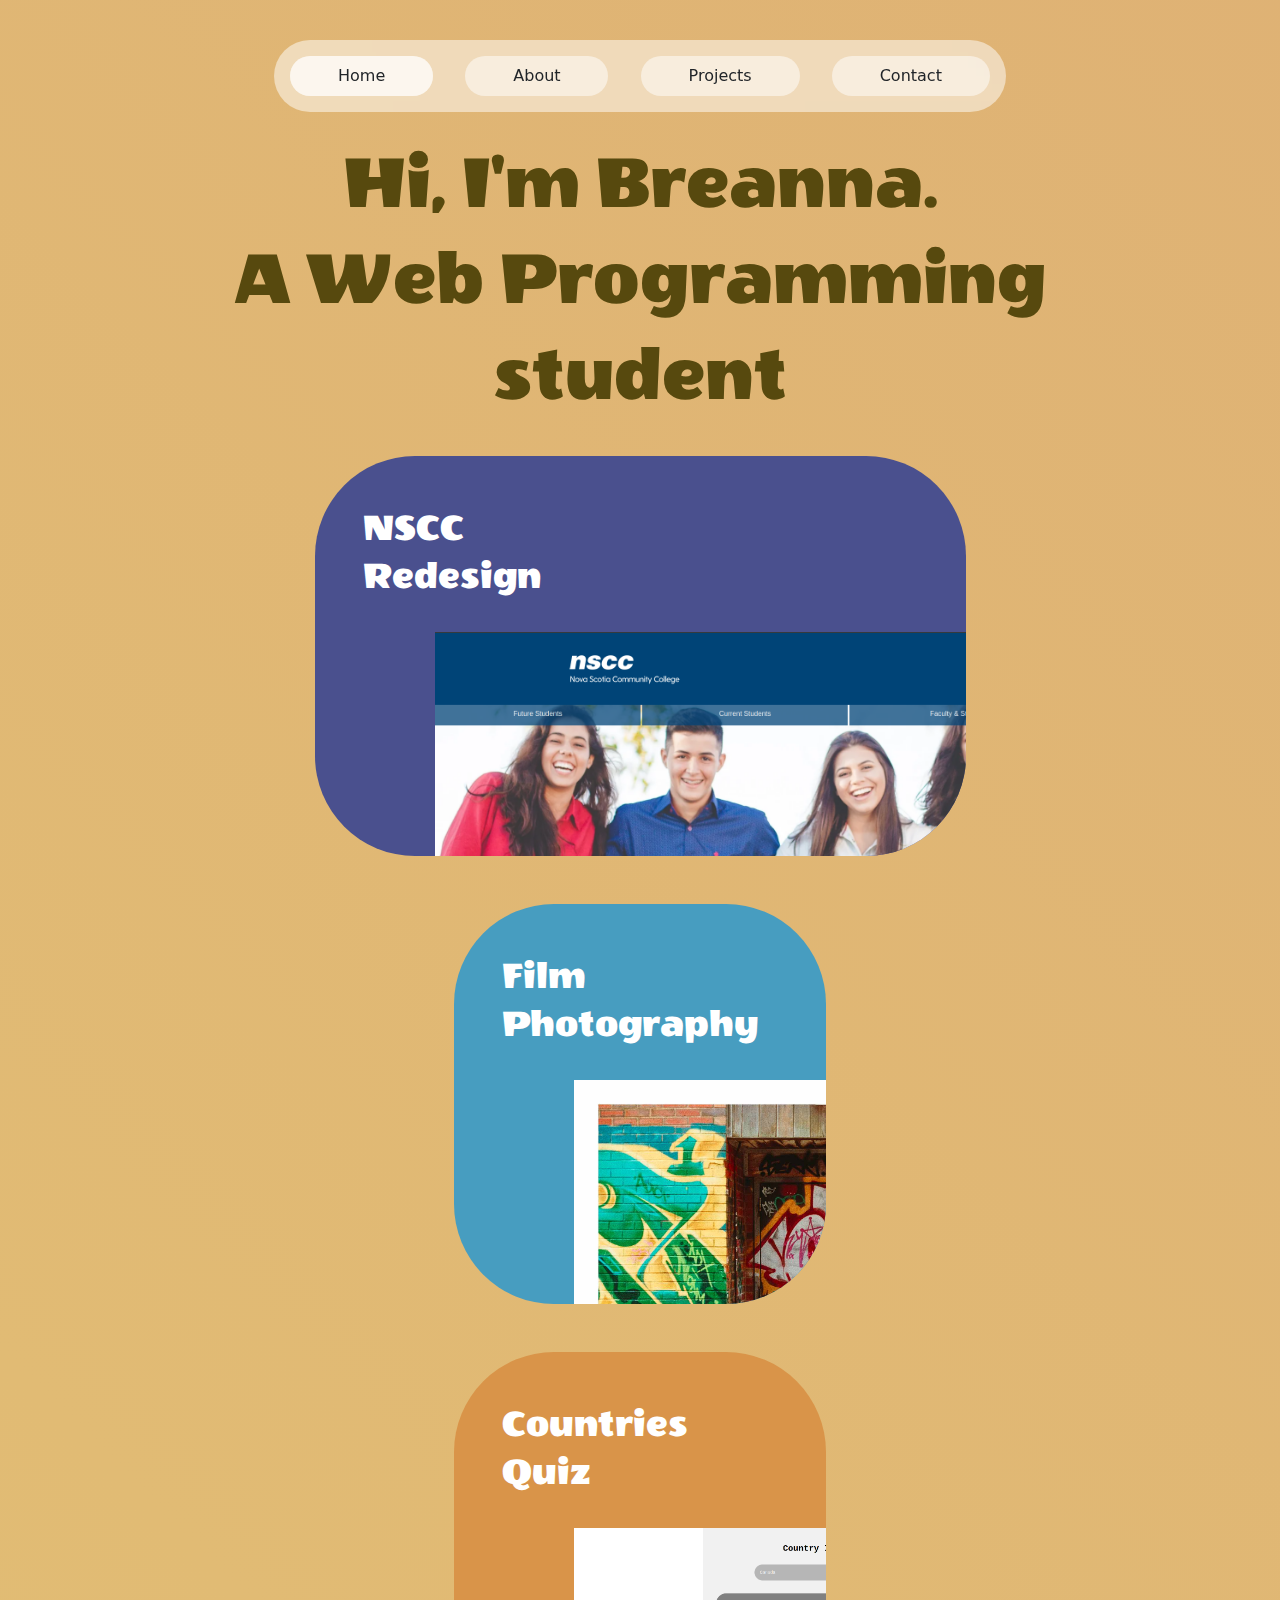
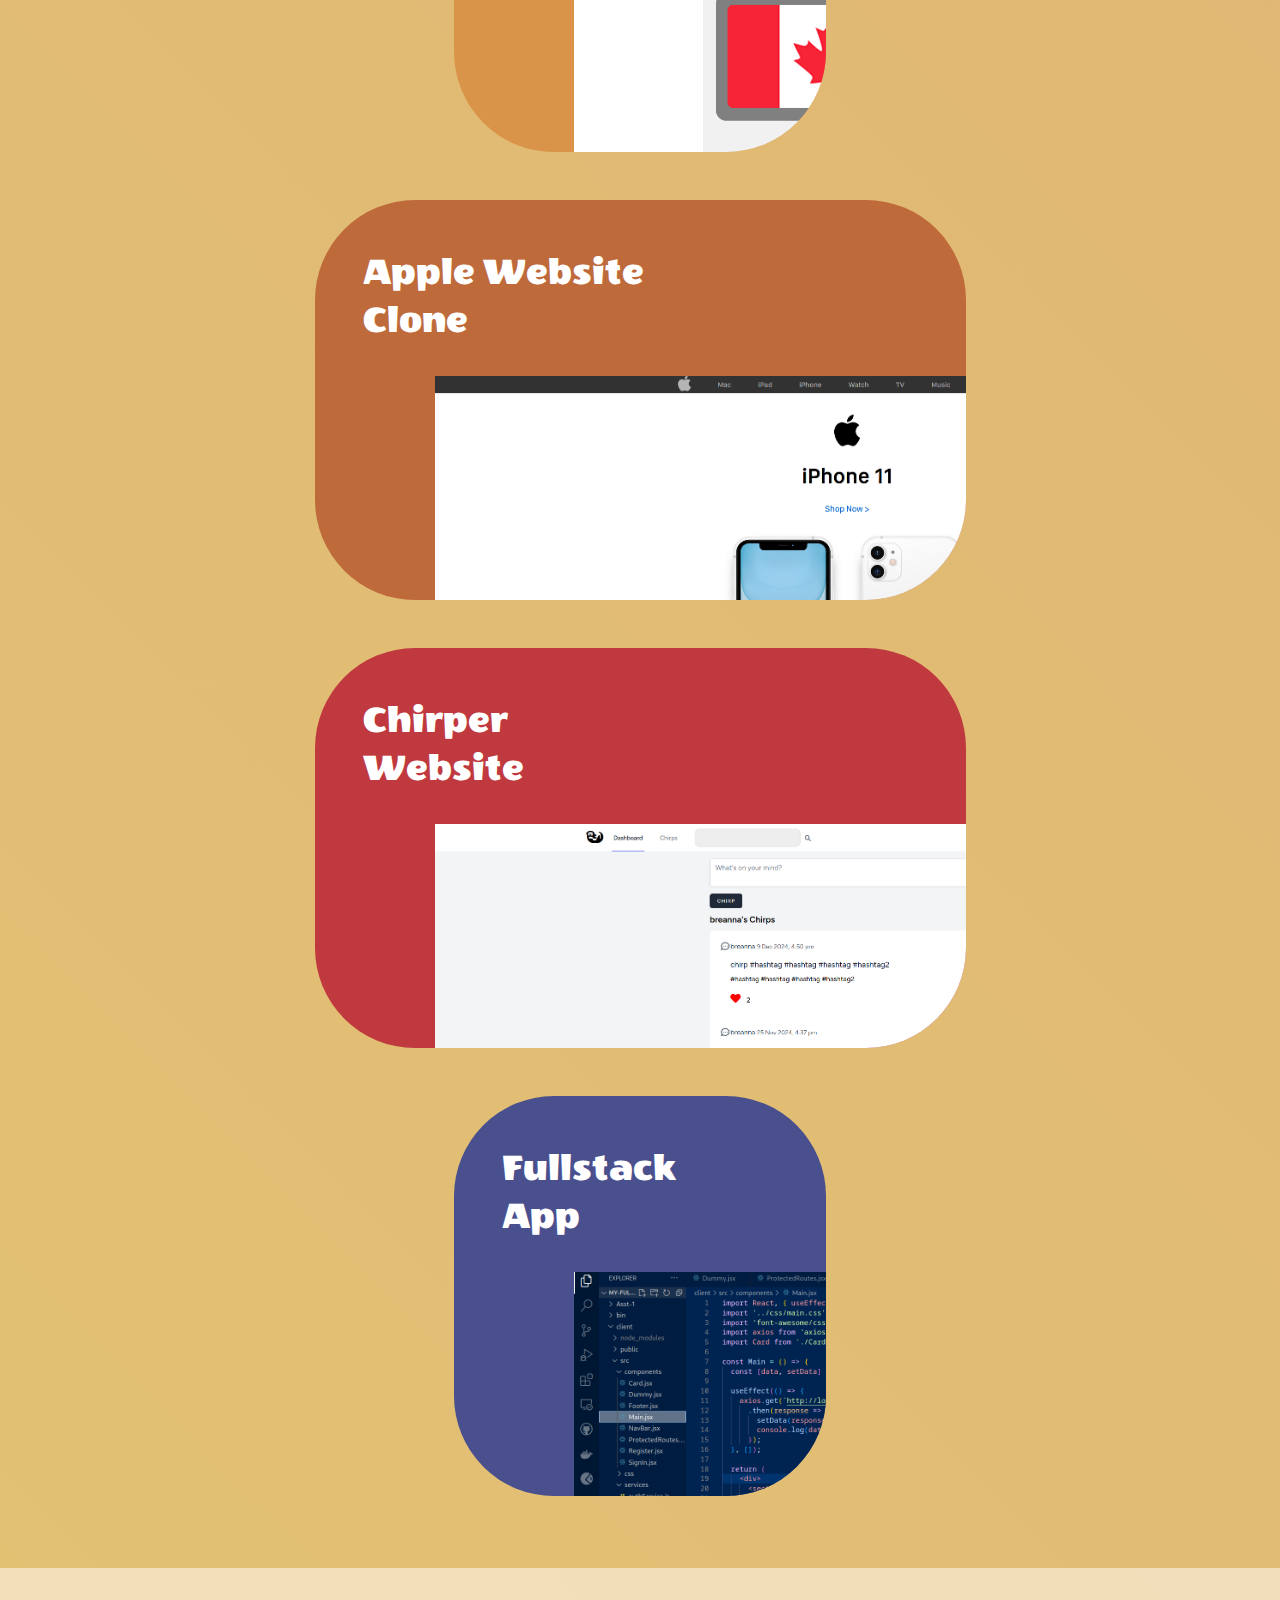
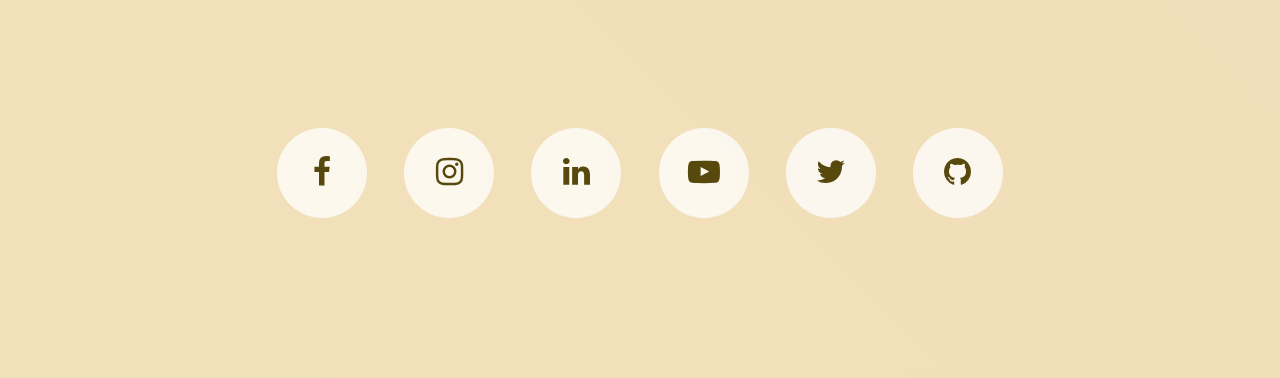
<file: index.html>
<!DOCTYPE html>
<html lang="en">
<head>
    <meta charset="UTF-8">
    <meta name="viewport" content="width=device-width, initial-scale=1.0">
    <title>Document</title>
    <link href="https://cdn.jsdelivr.net/npm/bootstrap@5.3.3/dist/css/bootstrap.min.css" rel="stylesheet" integrity="sha384-QWTKZyjpPEjISv5WaRU9OFeRpok6YctnYmDr5pNlyT2bRjXh0JMhjY6hW+ALEwIH" crossorigin="anonymous">
    <script src="https://cdn.jsdelivr.net/npm/bootstrap@5.3.3/dist/js/bootstrap.bundle.min.js" integrity="sha384-YvpcrYf0tY3lHB60NNkmXc5s9fDVZLESaAA55NDzOxhy9GkcIdslK1eN7N6jIeHz" crossorigin="anonymous"></script>
    <link href="https://fonts.googleapis.com/css2?family=Bebas+Neue&display=swap" rel="stylesheet">
    <link href="https://cdn.jsdelivr.net/npm/bootstrap-icons/font/bootstrap-icons.css" rel="stylesheet">
    <link rel="preconnect" href="https://fonts.googleapis.com">
    <link rel="preconnect" href="https://fonts.gstatic.com" crossorigin>
    <link href="https://fonts.googleapis.com/css2?family=Modak&family=Wendy+One&display=swap" rel="stylesheet">
    <link href="style.css" rel="stylesheet">
    <link rel="stylesheet" href="https://cdnjs.cloudflare.com/ajax/libs/font-awesome/4.7.0/css/font-awesome.min.css">
</head>
<body>

    <div class="pt-3">
        <div class="container">

            <!-- navbar -->
            <div class="row justify-content-center sticky-top pt-4">
                <div class="text-center">
                    <div class="d-inline-flex transparent-white rounded-pill">
                        <a class="link-dark" href="index.html"><button type="button" class="btn transparent-white rounded-pill px-5 py-2 mx-3 my-3">Home</button></a>
                        <a class="link-dark" href="about.html"><button type="button" class="btn transparent-btn transparent-white rounded-pill px-5 py-2 mx-3 my-3">About</button></a>
                        <button type="button" class="btn transparent-btn transparent-white rounded-pill px-5 py-2 mx-3 my-3">Projects</button>
                        <button type="button" class="btn transparent-btn transparent-white rounded-pill px-5 py-2 mx-3 my-3">Contact</button>
                    </div>
                </div>
            </div>

            <div class="row justify-content-center pt-4">
                <!-- header call to action thing -->
                <div class="text-center">
                    <h1 class="header-text display-1">Hi, I'm Breanna.<br />A Web Programming student</h1>
                </div>

                <!-- body -->
                <div class="row justify-content-center">
                    <div class="custom-purple text-white col-lg-7 col-md-12 p-5 m-4 rounded-6 overflow-hidden" style="height: 400px;">
                        <h1>NSCC<br />Redesign</h1>
                        <img style="height:400px;" class="m-4 ps-5" src="img/Screenshot from 2024-11-29 19-19-39.png">
                    </div>
                    <div class="custom-blue text-white col-lg-4 col-md-12 p-5 m-4 rounded-6 overflow-hidden" style="height: 400px;">
                        <h1>Film<br />Photography</h1>
                        <img style="height:400px;" class="m-4 ps-5" src="img/filmp.jpg">
                    </div>
                </div>

                <div class="row justify-content-center">
                    <div class="custom-yellow text-white col-lg-4 col-md-12 p-5 m-4 rounded-6 overflow-hidden" style="height: 400px;">
                        <h1>Countries<br />Quiz</h1>
                        <img style="height:250px;" class="m-4 ps-5" src="img/countries.png">
                    </div>
                    <div class="custom-orange text-white col-lg-7 col-md-12 p-5 m-4 rounded-6 overflow-hidden" style="height: 400px;">
                        <h1>Apple Website<br />Clone</h1>
                        <img style="height:400px;" class="m-4 ps-5" src="img/appl.png">
                    </div>
                </div>

                <div class="row justify-content-center">
                    <div class="custom-red text-white col-lg-7 col-md-12 p-5 m-4 rounded-6 overflow-hidden" style="height: 400px;">
                        <h1>Chirper<br />Website</h1>
                        <img style="height:400px;" class="m-4 ps-5" src="img/chirp.png">
                    </div>
                    <div class="custom-purple text-white col-lg-4 col-md-12 p-5 m-4 rounded-6 overflow-hidden" style="height: 400px;">
                        <h1>Fullstack<br />App</h1>
                        <img style="height:400px;" class="m-4 ps-5" src="img/Screenshot from 2024-11-29 19-25-38.png">
                    </div>
                </div>
              </div>
        </div>
    </div>
    <!-- footer -->
    <div class="row justify-content-center transparent-white mt-5 p-5">
        <div class="text-center m-5 p-5">
            <button type="button" class="btn transparent-white rounded-circle header-text m-3" style="width: 90px; height: 90px;">
                <i class="fa fa-2x fa-facebook-f"></i>
            </button>
            <button type="button" class="btn transparent-white rounded-circle header-text m-3" style="width: 90px; height: 90px;">
                <i class="fa fa-2x fa-instagram"></i>
            </button>
            <button type="button" class="btn transparent-white rounded-circle header-text m-3" style="width: 90px; height: 90px;">
                <i class="fa fa-2x fa-linkedin"></i>
            </button>
            <button type="button" class="btn transparent-white rounded-circle header-text m-3" style="width: 90px; height: 90px;">
                <i class="fa fa-2x fa-youtube-play"></i>
            </button>
            <button type="button" class="btn transparent-white rounded-circle header-text m-3" style="width: 90px; height: 90px;">
                <i class="fa fa-2x fa-twitter"></i>
            </button>
            <button type="button" class="btn transparent-white rounded-circle header-text m-3" style="width: 90px; height: 90px;">
                <i class="fa fa-2x fa-github"></i>
            </button>
        </div>
    </div>
</body>
</file>
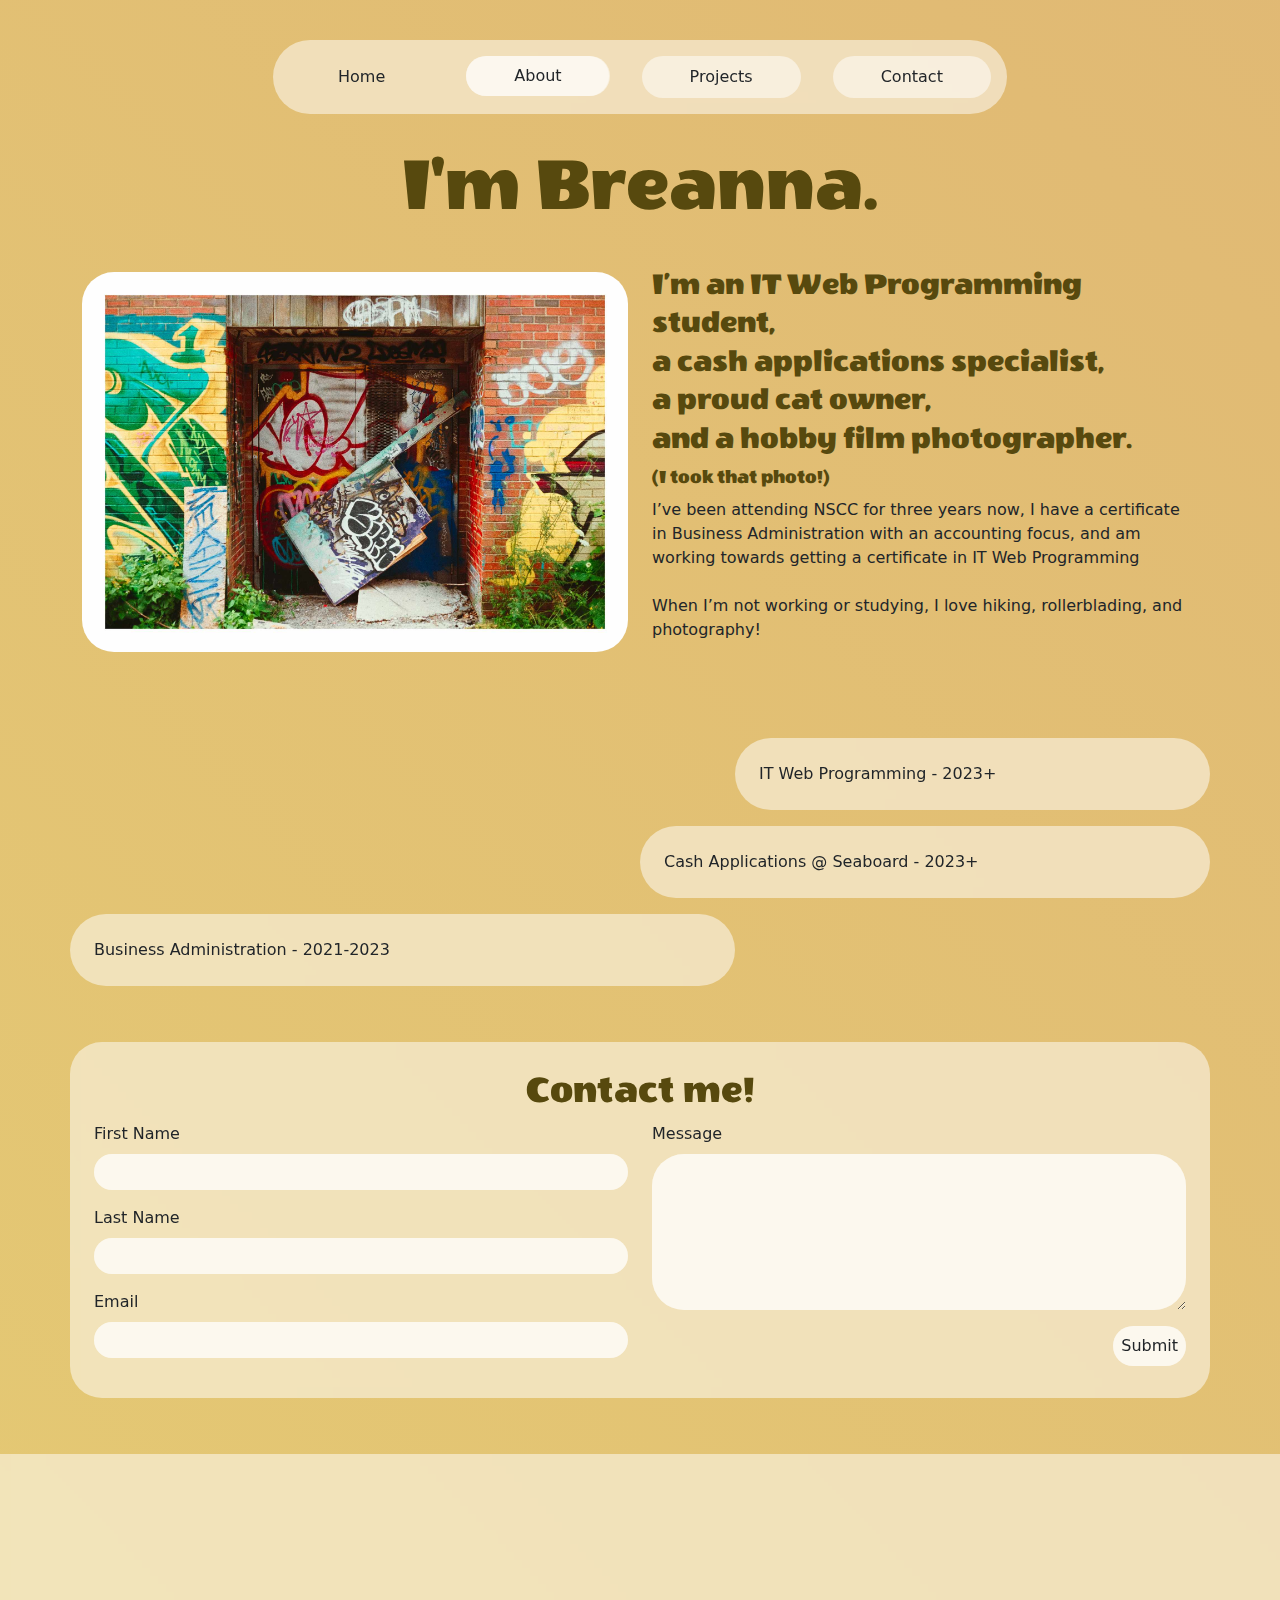
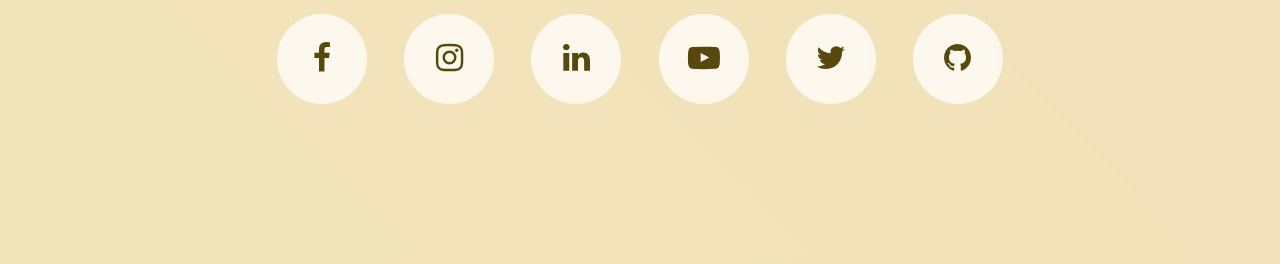
<file: about.html>
<!DOCTYPE html>
<html lang="en">
<head>
    <meta charset="UTF-8">
    <meta name="viewport" content="width=device-width, initial-scale=1.0">
    <title>Document</title>
    <link href="https://cdn.jsdelivr.net/npm/bootstrap@5.3.3/dist/css/bootstrap.min.css" rel="stylesheet" integrity="sha384-QWTKZyjpPEjISv5WaRU9OFeRpok6YctnYmDr5pNlyT2bRjXh0JMhjY6hW+ALEwIH" crossorigin="anonymous">
    <script src="https://cdn.jsdelivr.net/npm/bootstrap@5.3.3/dist/js/bootstrap.bundle.min.js" integrity="sha384-YvpcrYf0tY3lHB60NNkmXc5s9fDVZLESaAA55NDzOxhy9GkcIdslK1eN7N6jIeHz" crossorigin="anonymous"></script>
    <link href="https://fonts.googleapis.com/css2?family=Bebas+Neue&display=swap" rel="stylesheet">
    <link href="https://cdn.jsdelivr.net/npm/bootstrap-icons/font/bootstrap-icons.css" rel="stylesheet">
    <link rel="preconnect" href="https://fonts.googleapis.com">
    <link rel="preconnect" href="https://fonts.gstatic.com" crossorigin>
    <link href="https://fonts.googleapis.com/css2?family=Modak&family=Wendy+One&display=swap" rel="stylesheet">
    <link href="style.css" rel="stylesheet">
    <link rel="stylesheet" href="https://cdnjs.cloudflare.com/ajax/libs/font-awesome/4.7.0/css/font-awesome.min.css">
</head>
<body>

    <div class="pt-3">
        <div class="container">

            <!-- navbar -->
            <div class="row justify-content-center sticky-top pt-4">
                <div class="text-center">
                    <div class="d-inline-flex transparent-white rounded-pill">
                        <a class="link-dark" href="index.html"><button type="button" class="btn transparent-btn rounded-pill px-5 py-2 mx-3 my-3">Home</button></a>
                        <a class="link-dark" href="about.html"><button type="button" class="btn transparent-white transparent-white rounded-pill px-5 py-2 mx-3 my-3">About</button></a>
                        <button type="button" class="btn transparent-btn transparent-white rounded-pill px-5 py-2 mx-3 my-3">Projects</button>
                        <button type="button" class="btn transparent-btn transparent-white rounded-pill px-5 py-2 mx-3 my-3">Contact</button>
                    </div>
                </div>
            </div>

            <div class="row justify-content-center pt-4">
                <!-- header call to action thing -->
                <div class="text-center">
                    <h1 class="header-text display-1">I'm Breanna.</h1>
                </div>
            </div>

            <div class="row align-items-center">
                <div class="col-md-6 my-4">
                    <img class="rounded-5 img-fluid" src="img/filmp.jpg" alt="Film Photograph">
                </div>
                <div class="col-md-6 my-4 d-flex flex-column justify-content-center">
                    <h2 class="header-text">I’m an IT Web Programming student,<br />
                        a cash applications specialist,<br />
                        a proud cat owner,<br />
                        and a hobby film photographer.</h2>
                    <h5 class="header-text">(I took that photo!)</h5>
                    <p>
                        I’ve been attending NSCC for three years now, I have a certificate in Business
                        Administration with an accounting focus, and am working towards getting a certificate
                        in IT Web Programming
                        <br /><br />
                        When I’m not working or studying, I love hiking, rollerblading, and photography!
                    </p>
                </div>
            </div>

            <div class="row pt-5">
                <div class="col-7 p-4 my-2 rounded-pill"></div>
                <div class="col-5 p-4 my-2 rounded-pill transparent-white">
                    IT Web Programming - 2023+
                </div>
            </div>

            <div class="row">
                <div class="col-6 p-4 my-2 rounded-pill"></div>
                <div class="col-6 p-4 my-2 rounded-pill transparent-white">
                    Cash Applications @ Seaboard - 2023+
                </div>
            </div>

            <div class="row">
                <div class="col-7 p-4 my-2 rounded-pill transparent-white">
                    Business Administration - 2021-2023
                </div>
                <div class="col-5 p-4 my-2 rounded-pill"></div>
            </div>

            <div class="row">
                <div class="col-12 p-4 my-2 rounded-5 mt-5 transparent-white">
                    <h1 class="header-text text-center">Contact me!</h1>
                    <div class="row">
                        <div class="col-md-6">
                            <form>
                                <div class="mb-3">
                                    <label for="firstName" class="form-label">First Name</label>
                                    <input type="text" class="form-control rounded-5 transparent-white" id="firstName" name="firstName">
                                </div>
                                <div class="mb-3">
                                    <label for="lastName" class="form-label">Last Name</label>
                                    <input type="text" class="form-control rounded-5 transparent-white" id="lastName" name="lastName">
                                </div>
                                <div class="mb-3">
                                    <label for="email" class="form-label">Email</label>
                                    <input type="email" class="form-control rounded-5 transparent-white" id="email" name="email">
                                </div>
                            </form>
                        </div>
                        <div class="col-md-6">
                            <form>
                                <div class="mb-3">
                                    <label for="message" class="form-label">Message</label>
                                    <textarea class="form-control rounded-5 transparent-white" id="message" name="message" rows="6"></textarea>
                                </div>
                                <div class="d-flex justify-content-end">
                                    <button type="button" class="btn transparent-white rounded-pill p-2">Submit</button>
                                </div>
                            </form>
                        </div>
                    </div>
                    
                </div>
            </div>
            
    </div>
    <!-- footer -->
    <div class="row justify-content-center transparent-white mt-5 p-5">
        <div class="text-center m-5 p-5">
            <button type="button" class="btn transparent-white rounded-circle header-text m-3" style="width: 90px; height: 90px;">
                <i class="fa fa-2x fa-facebook-f"></i>
            </button>
            <button type="button" class="btn transparent-white rounded-circle header-text m-3" style="width: 90px; height: 90px;">
                <i class="fa fa-2x fa-instagram"></i>
            </button>
            <button type="button" class="btn transparent-white rounded-circle header-text m-3" style="width: 90px; height: 90px;">
                <i class="fa fa-2x fa-linkedin"></i>
            </button>
            <button type="button" class="btn transparent-white rounded-circle header-text m-3" style="width: 90px; height: 90px;">
                <i class="fa fa-2x fa-youtube-play"></i>
            </button>
            <button type="button" class="btn transparent-white rounded-circle header-text m-3" style="width: 90px; height: 90px;">
                <i class="fa fa-2x fa-twitter"></i>
            </button>
            <button type="button" class="btn transparent-white rounded-circle header-text m-3" style="width: 90px; height: 90px;">
                <i class="fa fa-2x fa-github"></i>
            </button>
        </div>
    </div>
</body>
</file>
<file: style.css>
body {
    background: linear-gradient(45deg, #ebe772, #dca575);
    background-size: 400% 400%;
    overflow-x: hidden;

    -webkit-animation: AnimationName 30s ease infinite;
    -moz-animation: AnimationName 30s ease infinite;
    -o-animation: AnimationName 30s ease infinite;
    animation: AnimationName 30s ease infinite;
}

@-webkit-keyframes AnimationName {
    0%{background-position:0% 50%}
    50%{background-position:100% 50%}
    100%{background-position:0% 50%}
}
@-moz-keyframes AnimationName {
    0%{background-position:0% 50%}
    50%{background-position:100% 50%}
    100%{background-position:0% 50%}
}
@-o-keyframes AnimationName {
    0%{background-position:0% 50%}
    50%{background-position:100% 50%}
    100%{background-position:0% 50%}
}
@keyframes AnimationName {
    0%{background-position:0% 50%}
    50%{background-position:100% 50%}
    100%{background-position:0% 50%}
}

h1, h2, h3, h4, h5 {
    font-family: "Wendy One", sans-serif !important;
}

.header-text {
    color: #57490E
}

.transparent-white, .transparent-white:hover {
    background-color: rgba(255, 255, 255, 0.5);
    backdrop-filter: blur(5px);
    outline: none !important;
    border: none !important;
}

.transparent-btn {
    background-color: rgba(255, 255, 255, 0);
}

.transparent-btn:hover {
    background-color: rgba(255, 255, 255, 0.36);
    
}

.custom-purple{
    background-color: #4A508E;
}

.custom-blue{
    background-color: #479DC0;
}

.custom-yellow{
    background-color: #D99449;
}

.custom-orange{
    background-color: #BE6A3B;
}

.custom-red{
    background-color: #BF393E;
}

.rounded-6{
    border-radius: 100px;
}
</file>
